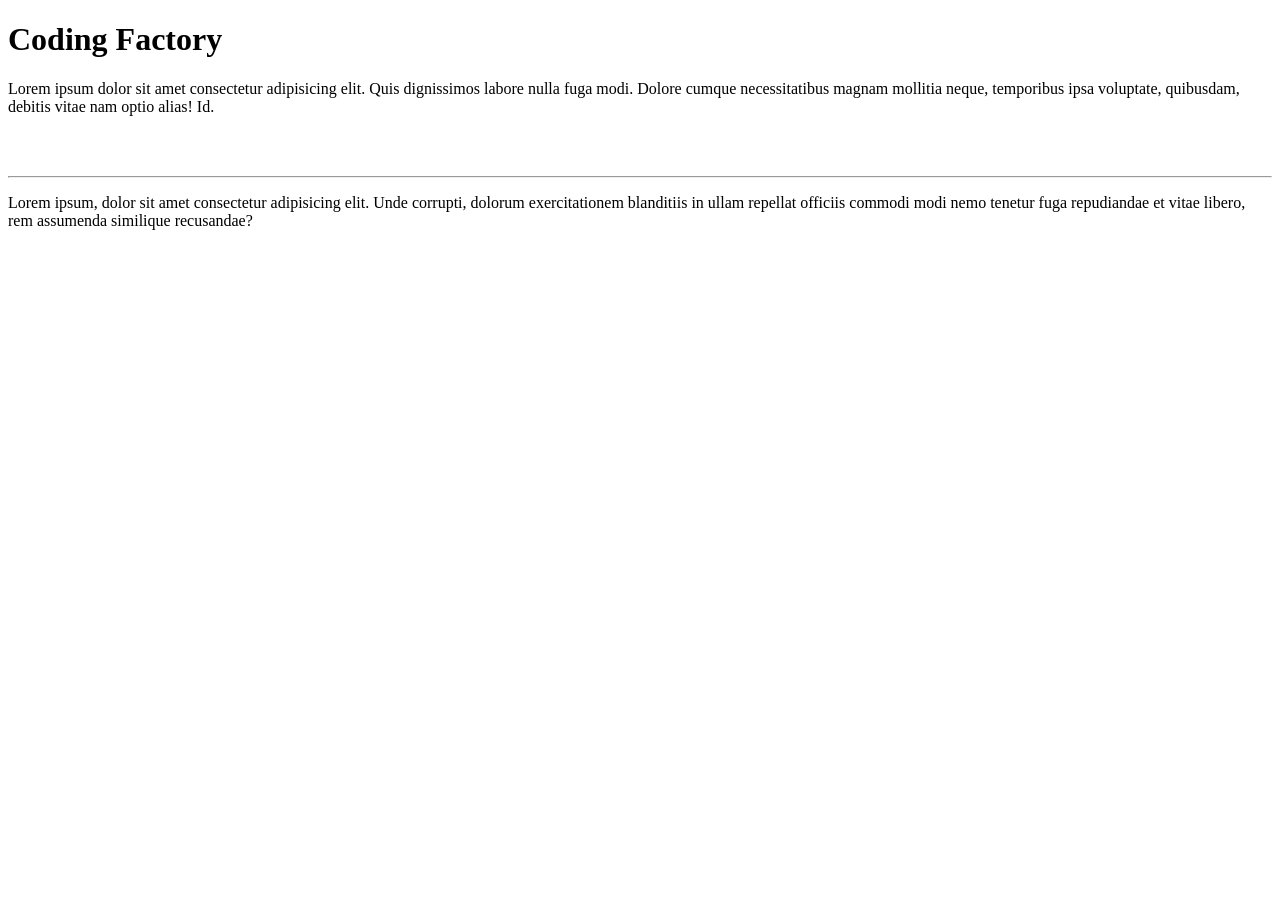
<file: chapter1/index.html>
<!DOCTYPE html>
<html lang="en">
<head>
    <meta charset="UTF-8">
    <meta name="viewport" content="width=device-width, initial-scale=1.0">
    <title>Coding Factory First Page</title>
</head>
<body>
    <!-- 1ο section -->
    <h1>Coding Factory</h1>
    <p>Lorem ipsum dolor sit amet consectetur adipisicing elit. Quis dignissimos labore nulla fuga modi. Dolore cumque necessitatibus magnam mollitia neque, temporibus ipsa voluptate, quibusdam, debitis vitae nam optio alias! Id.</p>

    <br>
    <br>
    <hr>
    
    <p>Lorem ipsum, dolor sit amet consectetur adipisicing elit. Unde corrupti, dolorum exercitationem blanditiis in ullam repellat officiis commodi modi nemo tenetur fuga repudiandae et vitae libero, rem assumenda similique recusandae?</p>
</body>
</html>
</file>
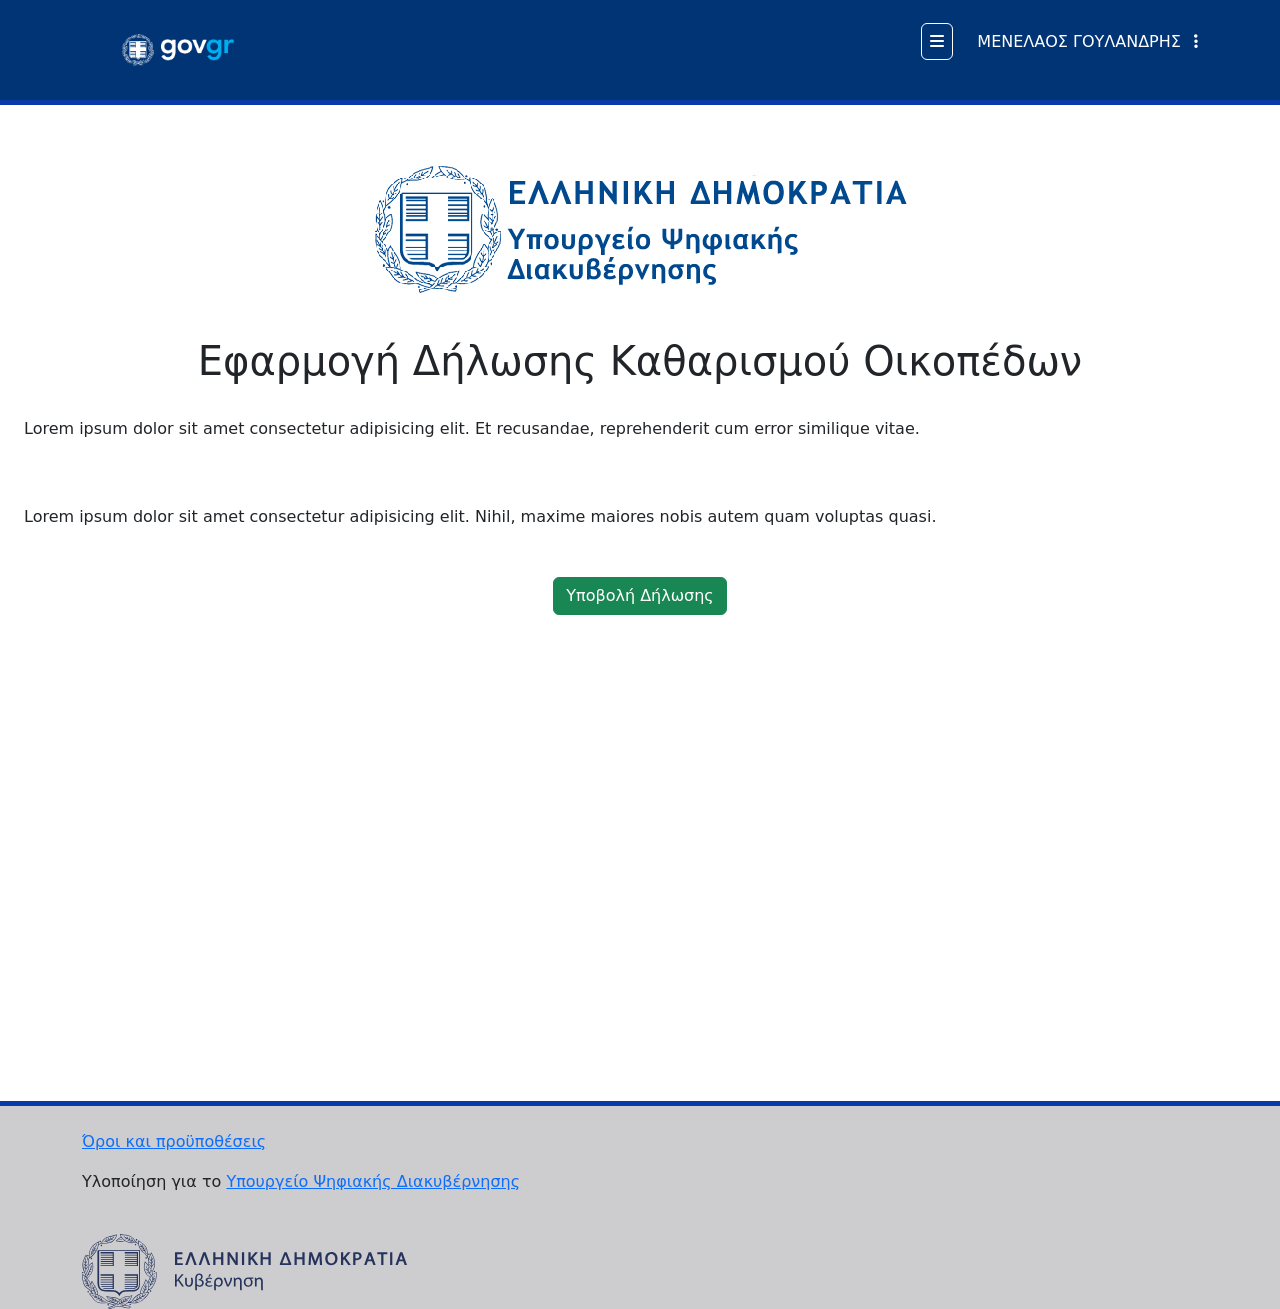
<file: chapter1/bootstrap/app-gov-gr/index.html>
<!DOCTYPE html>
<html lang="el">

<head>
  <meta charset="UTF-8">
  <meta name="viewport" content="width=device-width, initial-scale=1.0">

  <title>Gov App Bootstrap</title>

  <!-- Bootstrap -->
  <link href="https://cdn.jsdelivr.net/npm/bootstrap@5.3.7/dist/css/bootstrap.min.css" rel="stylesheet">

  <!-- Font Awesome -->
  <link rel="stylesheet" href="https://cdnjs.cloudflare.com/ajax/libs/font-awesome/6.7.1/css/all.min.css">

  <!-- Custom CSS -->
  <link rel="stylesheet" href="./styles/styles.css">

</head>

<body>

  <!-- HEADER -->
  <header class="bg-gov border-bottom border-5 border-bottom-gov">

    <div class="container-lg">

      <div class="d-flex justify-content-between align-items-center">

        <!-- Logo -->
        <div>
          <img src="./images/gov_gr-thumb-540.png" alt="gov" style="height:100px;">
        </div>

        <!-- Navigation -->
        <nav>

          <ul class="d-flex align-items-center gap-4 list-unstyled">

            <li>
              <span class="border border-white rounded p-2 text-white">
                <i class="fa-solid fa-bars"></i>
              </span>
            </li>

            <li>

              <span class="text-white">
                ΜΕΝΕΛΑΟΣ ΓΟΥΛΑΝΔΡΗΣ
              </span>

              <span class="text-white ms-2">
                <i class="fa-solid fa-ellipsis-vertical"></i>
              </span>

            </li>

          </ul>

        </nav>

      </div>

    </div>

  </header>

  <!-- MAIN CONTENT -->
  <main class="mt-5 min-vh-100">

    <div class="text-center">
      <img src="./images/logo_el.png" alt="logo">
    </div>

    <section class="mt-4">

      <h1 class="text-center">
        Εφαρμογή Δήλωσης Καθαρισμού Οικοπέδων
      </h1>

      <p class="p-4">
        Lorem ipsum dolor sit amet consectetur adipisicing elit.
        Et recusandae, reprehenderit cum error similique vitae.
      </p>

      <p class="p-4">
        Lorem ipsum dolor sit amet consectetur adipisicing elit.
        Nihil, maxime maiores nobis autem quam voluptas quasi.
      </p>

      <div class="text-center mt-4">

        <a class="btn btn-success" href="./pages/form-1.html" role="button">
          Υποβολή Δήλωσης
        </a>

      </div>

    </section>

  </main>

  <!-- FOOTER -->
  <footer class="bg-footer border-top border-5 border-top-gov mt-5">

    <div class="container">

      <div class="row align-items-center">

        <div class="col-md-6 py-4">

          <p>
            <a href="#">
              Όροι και προϋποθέσεις
            </a>
          </p>

          <p>
            Υλοποίηση για το
            <a href="#">
              Υπουργείο Ψηφιακής Διακυβέρνησης
            </a>
          </p>

        </div>

        <div class-col-md-6 py-4>

          <img src="./images/government-logo2.svg" alt="gov logo" style="height:75px;">

        </div>

      </div>

    </div>

  </footer>

  <!-- Bootstrap JS -->
  <script src="https://cdn.jsdelivr.net/npm/bootstrap@5.3.7/dist/js/bootstrap.bundle.min.js">
  </script>

</body>

</html>
</file>
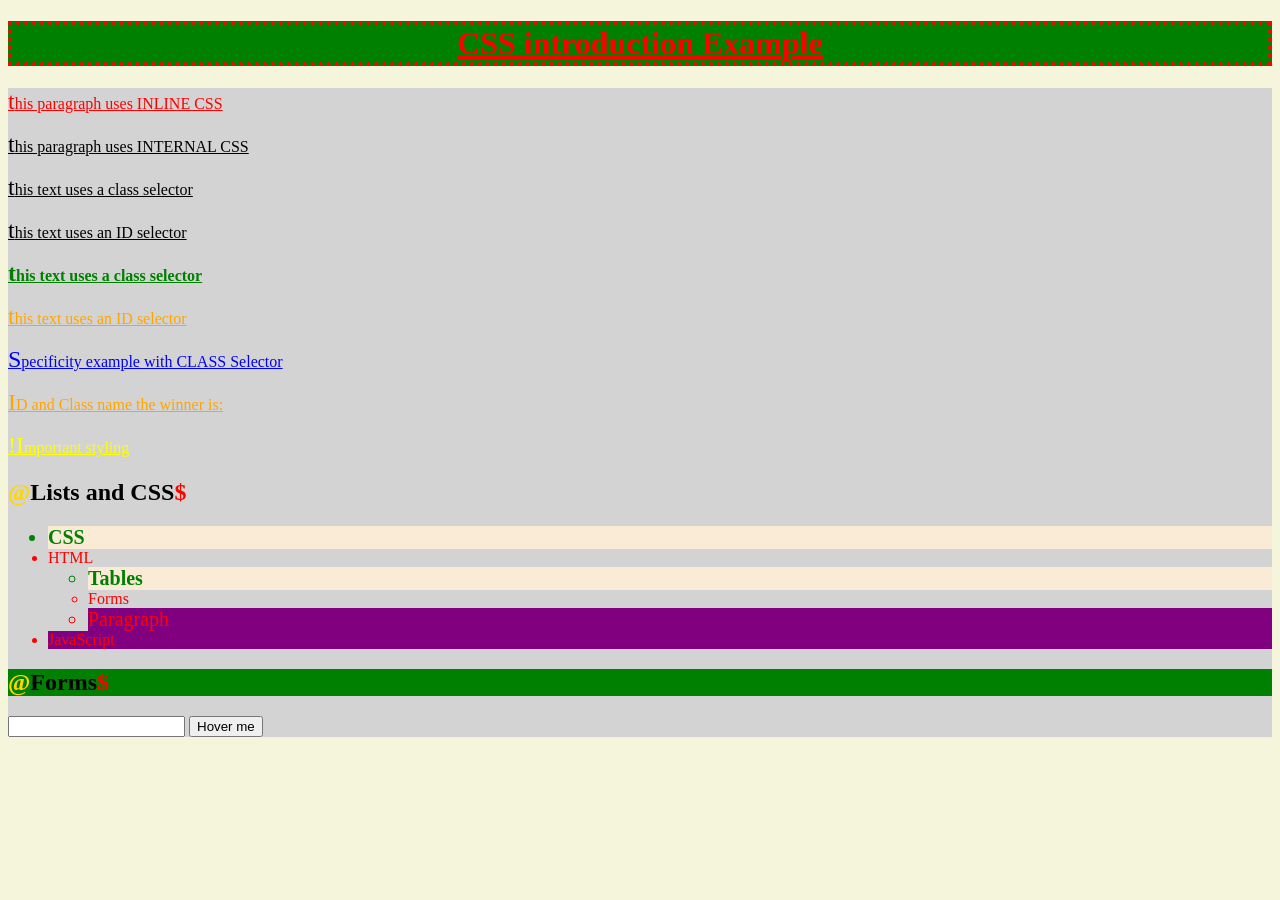
<file: chapter1/2-CSS-basic-style.html>
<!DOCTYPE html>
<html lang="en">
<head>
    <meta charset="UTF-8">
    <meta name="viewport" content="width=device-width, initial-scale=1.0">
    <title>Document</title>

    <style>
        h1 {
            color: red;
            background-color: green;
        }
    </style>
    <link rel="stylesheet" href="./css/2-CCS-basic-style.css">
</head>
<body>
    <h1 class="main-title bg-green border-red">CSS introduction Example</h1>
    <div class="container">
    <p style="color:red">
        this paragraph uses INLINE CSS
    </p>

    <p>
        this paragraph uses INTERNAL CSS
    </p>

    <p>
        this text uses a class selector
    </p>

    <p>
        this text uses an ID selector
    </p>

    <p class="highlight">
        this text uses a class selector
    </p>

    <p id="unique">
        this text uses an ID selector
    </p>

    <p class="special">
        Specificity example with CLASS Selector
    </p>

    <p id="unique" class="special">
        ID and Class name the winner is:
    </p>

    <p class="important-text" style="color:red">!Important styling</p>

    <h2>Lists and CSS</h2>
    <ul class="list-lesson">
        <li>CSS</li>
        <li>HTML</li>
            <ul>
                <li>Tables</li>
                <li>Forms</li>
                <li>Paragraph</li>
            </ul>
        <li>JavaScript</li>
    </ul>

    <h2 class="bg-green">Forms</h2>
    <input type:text>
    <button>Hover me</button>
    </div>
</body>
</html>
</file>
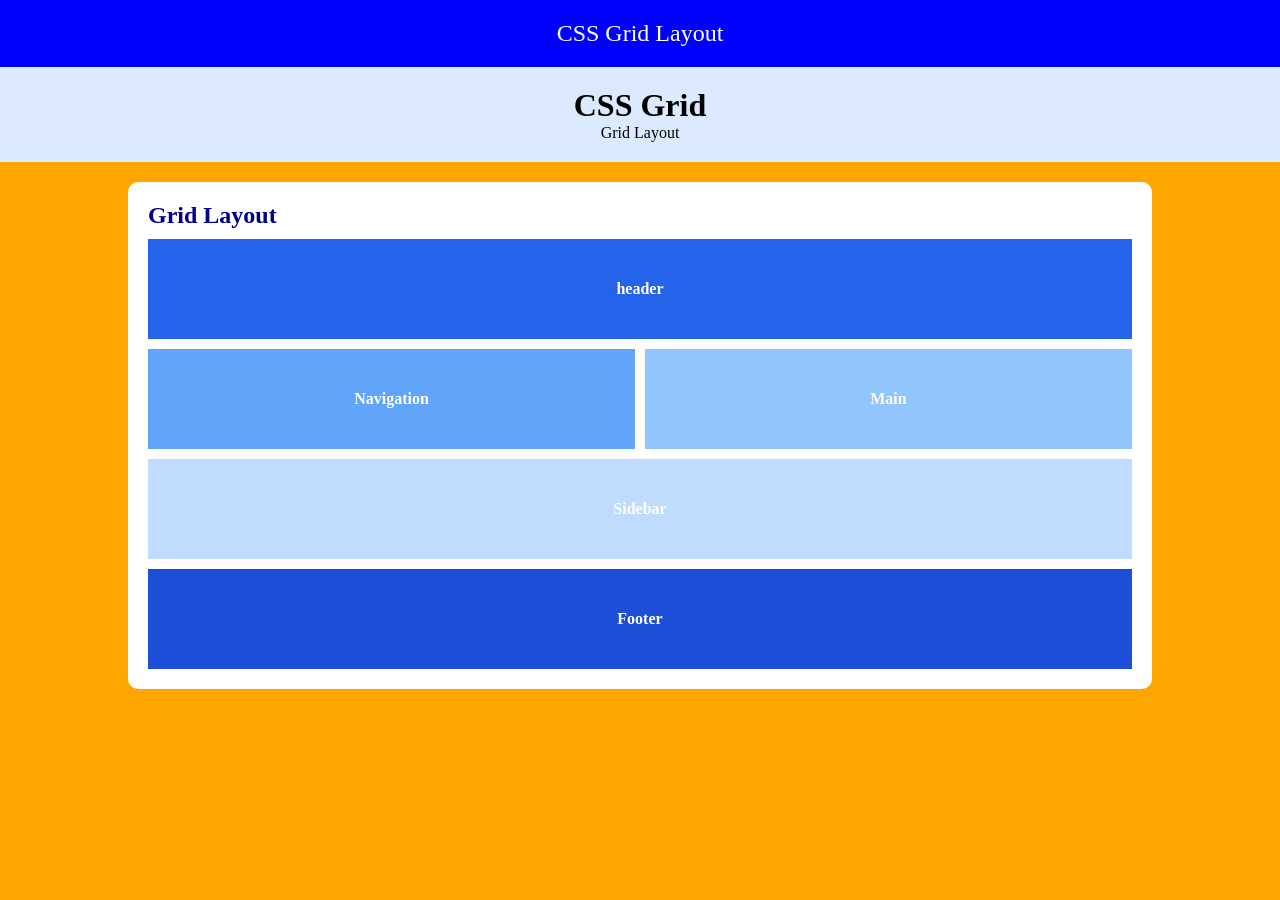
<file: chapter1/5-CSS-Grid-Responsive.html>
<!DOCTYPE html>
<html lang="en">
<head>
    <meta charset="UTF-8">
    <meta name="viewport" content="width=device-width, initial-scale=1.0">
    <title>Document</title>
    <link rel="stylesheet" href="./css/5-CSS-Grid-Responsive.css">
</head>
<body>
    <nav>
        CSS Grid Layout
    </nav>
    <header>
        <h1>CSS Grid</h1>

        <p>Grid Layout</p>
    </header>

    <!-- Grid Layout -->
     <main>
        <section>
            <h2>Grid Layout</h2>
            <div class="grid-container">
                <div class="grid-header">
                    header
                </div>

                <div class="grid-navigation">
                    Navigation
                </div>

                <div class="grid-main">
                    Main
                </div>

                <div class="grid-sidebar">
                    Sidebar
                </div>

                <div class="grid-footer">
                    Footer
                </div>
            </div>    
        </section>
     </main>

</body>

</html>
</file>
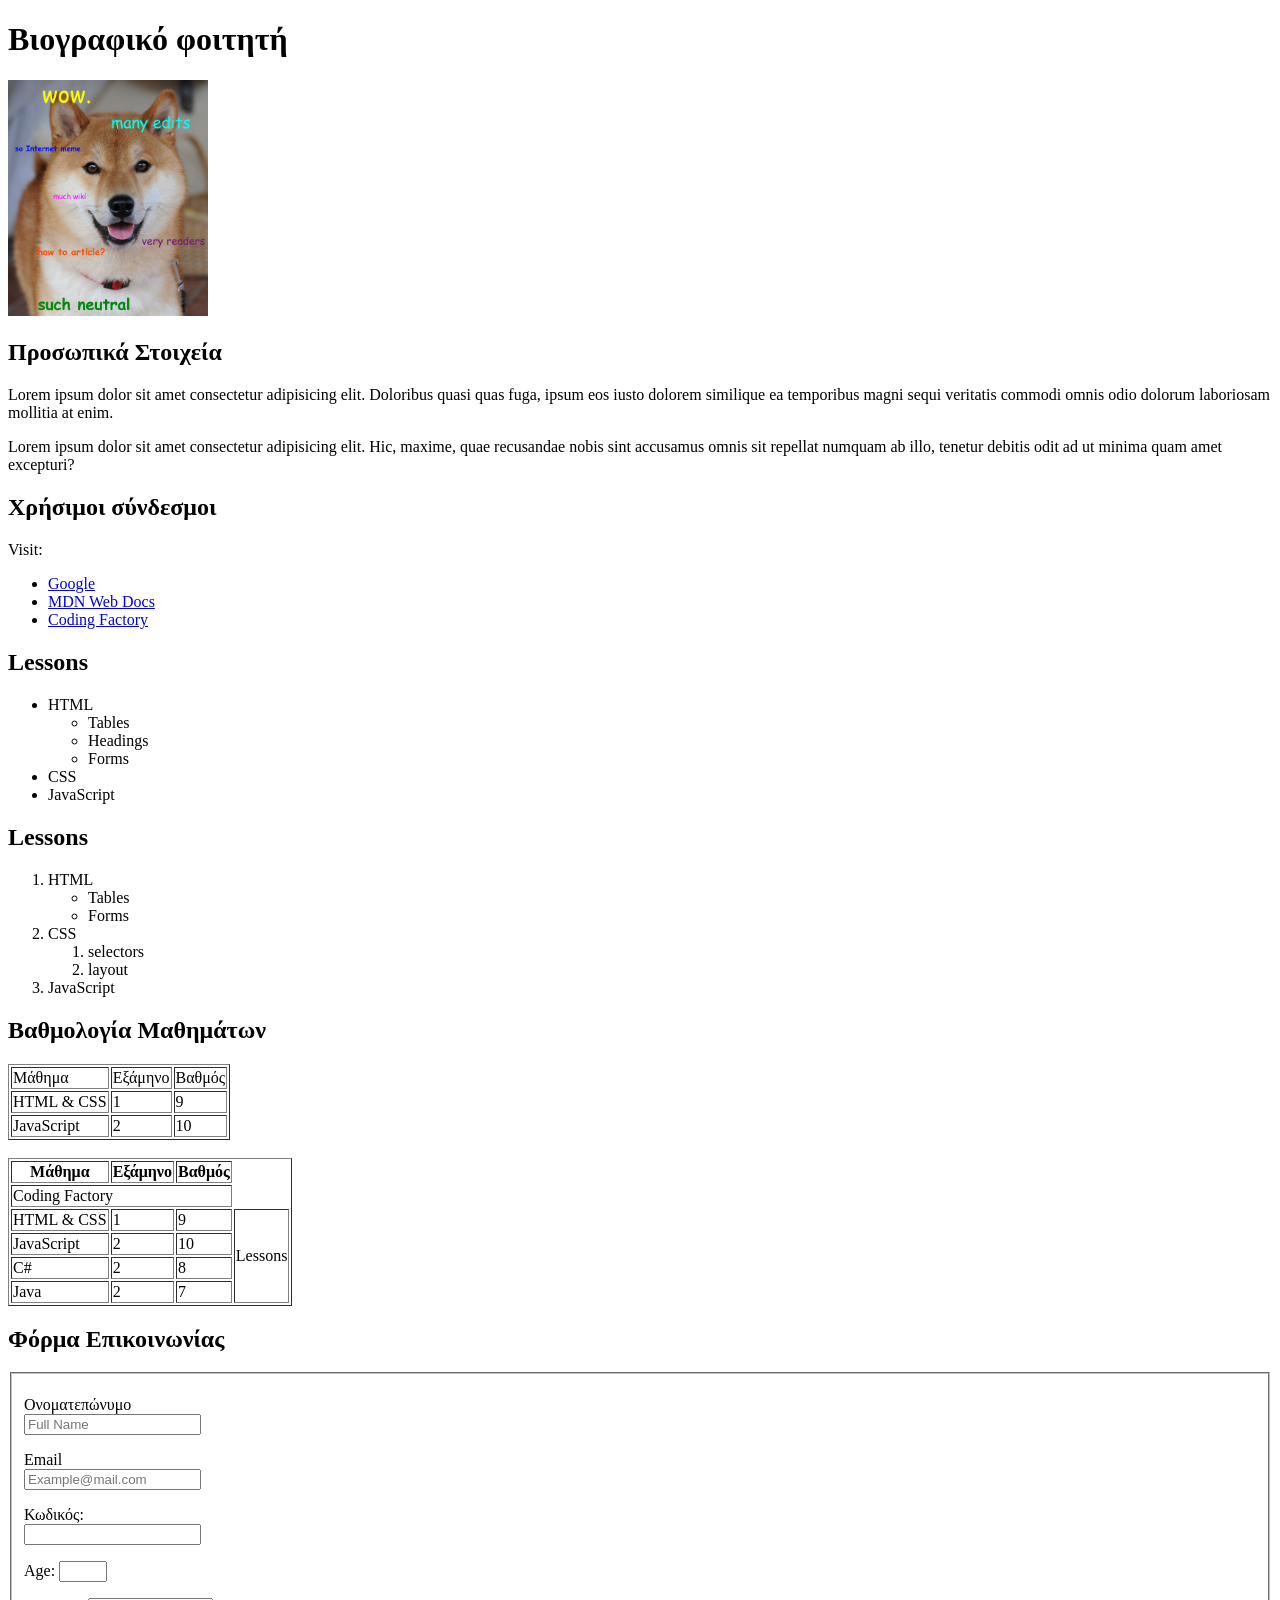
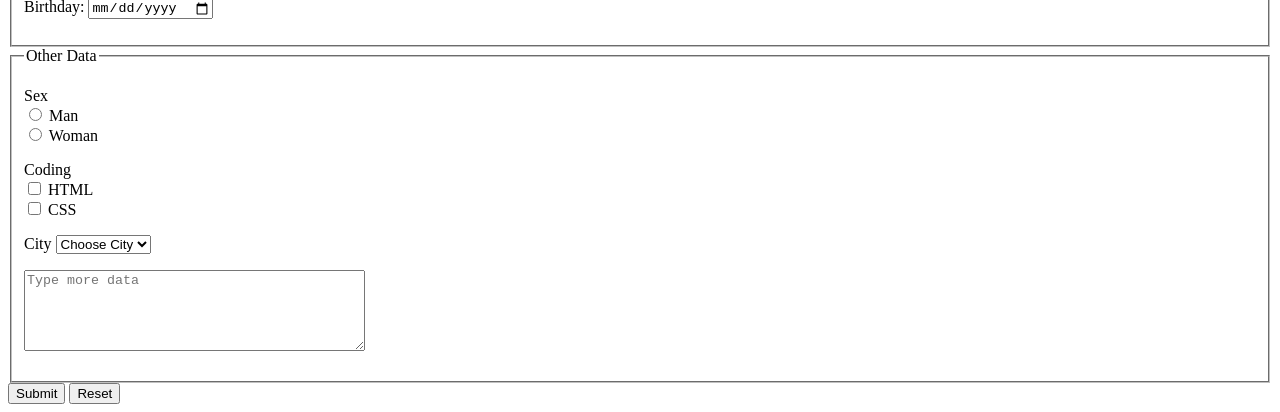
<file: chapter1/HTML-Intro.html>
<!DOCTYPE html>
<html lang="en">
<head>
    <meta charset="UTF-8">
    <meta name="viewport" content="width=<device-width>, initial-scale=1.0">
    <title>Document</title>
</head>
<body>
    <h1>Βιογραφικό φοιτητή</h1>

    <img src="../img/Doge_homemade_meme.jpg" alt="funny dog picture" width="200" height="auto">
    <h2>Προσωπικά Στοιχεία</h2>

    <p>Lorem ipsum dolor sit amet consectetur adipisicing elit. Doloribus quasi quas fuga, ipsum eos iusto dolorem similique ea temporibus magni sequi veritatis commodi omnis odio dolorum laboriosam mollitia at enim.</p>

    <p>Lorem ipsum dolor sit amet consectetur adipisicing elit. Hic, maxime, quae recusandae nobis sint accusamus omnis sit repellat numquam ab illo, tenetur debitis odit ad ut minima quam amet excepturi?</p>

    <h2>Χρήσιμοι σύνδεσμοι</h2>
    <p>Visit:</p>

    <ul>
        <li>
            <a href="https://www.google.com" target="_blank">Google</a>
        </li>
        <li>
            <a href="https://developer.mozilla.org/en-US/" target="_blank">MDN Web Docs</a>
        </li>
        <li>
            <a href="https://diaviou.aueb.gr/programs/coding-factory" target="_blank">Coding Factory</a>
        </li>
    </ul>

    <h2>Lessons</h2>

    <ul>
        <li>
            HTML
            <ul>
                <li>Tables</li>
                <li>Headings</li>
                <li>Forms</li>
            </ul>
        </li>
        <li>CSS</li>
        <li>JavaScript</li>
    </ul>

    <h2>Lessons</h2>

    <ol>
        <li>HTML
            <ul>
                <li>Tables</li>
                <li>Forms</li>
            </ul>
        </li>
        <li>CSS
            <ol>
                <li>selectors</li>
                <li>layout</li>
            </ol>
        </li>
        <li>JavaScript</li>
    </ol>

    <h2>Βαθμολογία Μαθημάτων</h2>

    <table border="1">
        <tr>
            <td>Μάθημα</td>
            <td>Εξάμηνο</td>
            <td>Βαθμός</td>
        </tr>
        <tr>
            <td>HTML & CSS</td>
            <td>1</td>
            <td>9</td>
        </tr>
        <tr>
            <td>JavaScript</td>
            <td>2</td>
            <td>10</td>
        </tr>
    </table>

    <br>

    <table border="1">
        <thead>
            <tr>
                <th>Μάθημα</th>
                <th>Εξάμηνο</th>
                <th>Βαθμός</th>
            </tr>
            <tr>       
            <td colspan="3">
                Coding Factory
            </td>    
            </tr>     
        </thead>
        
        <tbody>
            <tr>
                <td>HTML & CSS</td>
                <td>1</td>
                <td>9</td>
                <td rowspan="4">Lessons</td>
            </tr>
            <tr>
                <td>JavaScript</td>
                <td>2</td>
                <td>10</td>
            </tr>
            <tr>
                <td>C#</td>
                <td>2</td>
                <td>8</td>
            </tr>
            <tr>
                <td>Java</td>
                <td>2</td>
                <td>7</td>
            </tr>
        </tbody>
    </table>

    <h2>Φόρμα Επικοινωνίας</h2>

    <form>
        <fieldset>
            <p>
                <label for="fldFullname">Ονοματεπώνυμο</label>  
                <br>      
                <input type="text" name="fullname" id="fldFullname" placeholder="Full Name">
            </p>
            
            <p>
                <label for="fldEmail">Email</label>
                <br>
                <input type="email" name="email" id="fldEmail" placeholder="Example@mail.com">
            </p>

            <p>
                <label for="fldPassword">Κωδικός:</label>
                <br>
                <input type="password" name="password" id="fldPassword">
            </p>

            <p>
                <label for="fldage">Age:</label>
                <input type="number" id="age" min="20" max="40">
            </p>

            <p>
                <label for="fldBirthday">Birthday:</label>
                <input type="date" name="birthday" id="fldBirthday">
            </p>
        </fieldset>

        <fieldset>
            <legend>Other Data</legend>
            <p>Sex
                <br>
                <input type="radio" name="gender" id="fldMale">
                <label for="fldMale">Man</label>
            

                <br>

                <input type="radio" name="gender" id="fldFemale">
                <label for="fldFemale">Woman</label>
            </p>

            <p>
                Coding
                <br>
                <input type="checkbox" id="fldHtml" value="html">
                <label for="fldHtml">HTML</label>

            
                <br>
                <input type="checkbox" if="fldCss" value="css">
                <label for="fldcss">CSS</label>
            </p>

            <p>
                <label for="fldCity">City</label>
                <select id="fldCity">
                    <option value="" selected default>Choose City</option>
                    <option value="athens">Athens</option>
                    <option value="london">London</option>
                </select>
            </p>

            <p>
                <textarea rows="5" cols="40" placeholder="Type more data"></textarea>
            </p>
        </fieldset>
        <button type="submit">Submit</button>
        <button type="reset">Reset</button>
    </form>
</body>
</html>
</file>
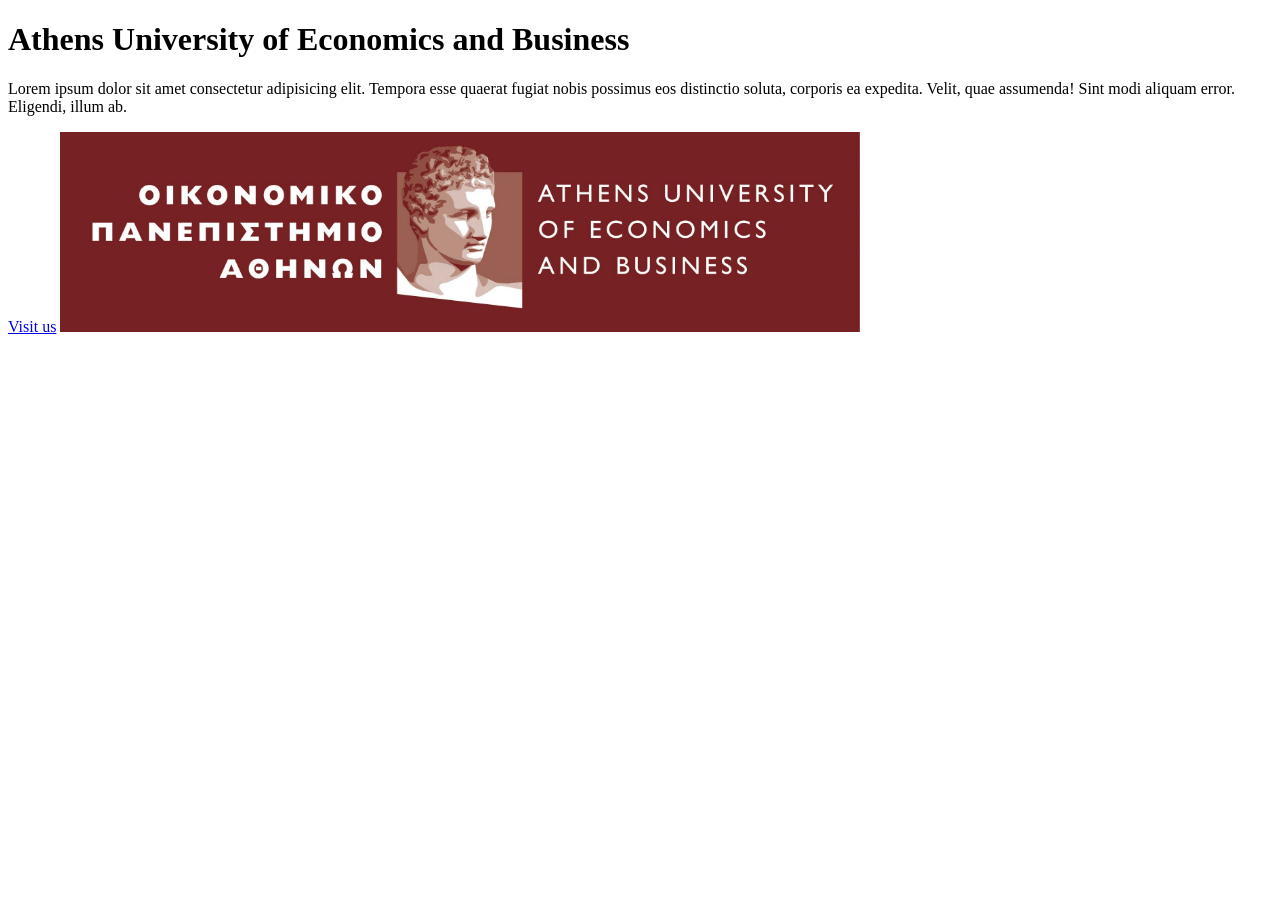
<file: chapter1/links and images.html>
<!DOCTYPE html>
<html lang="en">
<head>
    <meta charset="UTF-8">
    <meta name="viewport" content="width=device-width, initial-scale=1.0">
    <title>AUEB</title>
</head>
<body>
    <h1>Athens University of Economics and Business</h1>
    <p>Lorem ipsum dolor sit amet consectetur adipisicing elit. Tempora esse quaerat fugiat nobis possimus eos distinctio soluta, corporis ea expedita. Velit, quae assumenda! Sint modi aliquam error. Eligendi, illum ab.</p>
    <a href="https://www.aueb.gr/" target="_blank">Visit us</a>
    
    <img src="../img/aueb-logo.jpg" alt="AUEB Logo" width="800" height="auto">
</body>
</html>
</file>
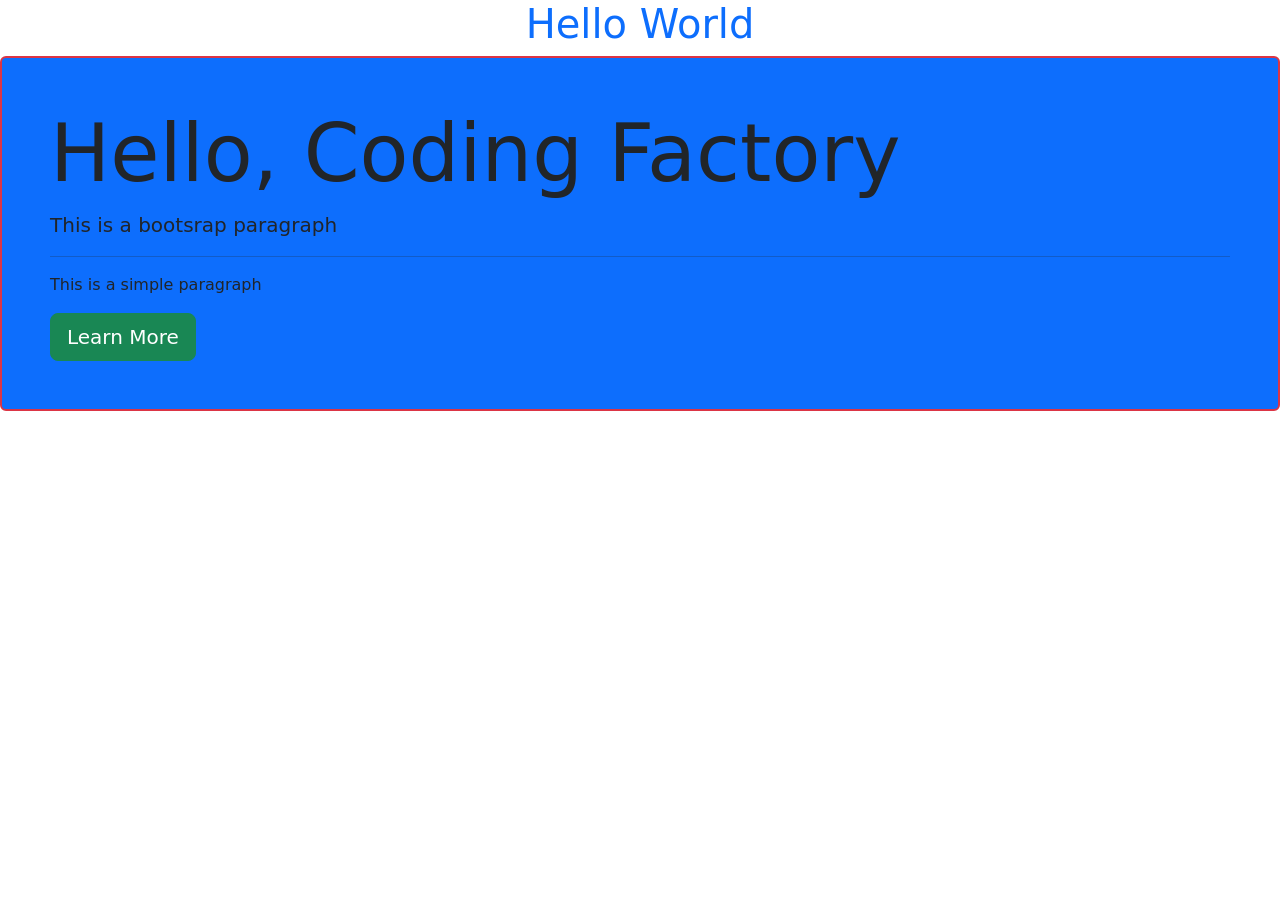
<file: chapter1/bootstrap/example1.html>
<!DOCTYPE html>
<html lang="en">
<head>
    <meta charset="UTF-8">
    <meta name="viewport" content="width=<device-width>, initial-scale=1.0">
    <title>Document</title>
    <link href="https://cdn.jsdelivr.net/npm/bootstrap@5.3.8/dist/css/bootstrap.min.css" rel="stylesheet" integrity="sha384-sRIl4kxILFvY47J16cr9ZwB07vP4J8+LH7qKQnuqkuIAvNWLzeN8tE5YBujZqJLB" crossorigin="anonymous">
</head>
<body>
    <h1 class="text-center text-primary">Hello World</h1>
    <div class="bg-primary border border-danger border-2 rounded-2 p-5">
        <h1 class="display-1">Hello, Coding Factory</h1>
        <p class="lead">This is a bootsrap paragraph</p>
        <hr>
        <p>This is a simple paragraph</p>
        <a class="btn btn-success btn-lg" role="button" href="">Learn More</a>
    </div>
    <script src="https://cdn.jsdelivr.net/npm/bootstrap@5.3.8/dist/js/bootstrap.bundle.min.js" integrity="sha384-FKyoEForCGlyvwx9Hj09JcYn3nv7wiPVlz7YYwJrWVcXK/BmnVDxM+D2scQbITxI" crossorigin="anonymous"></script>
</body>
</html>
</file>
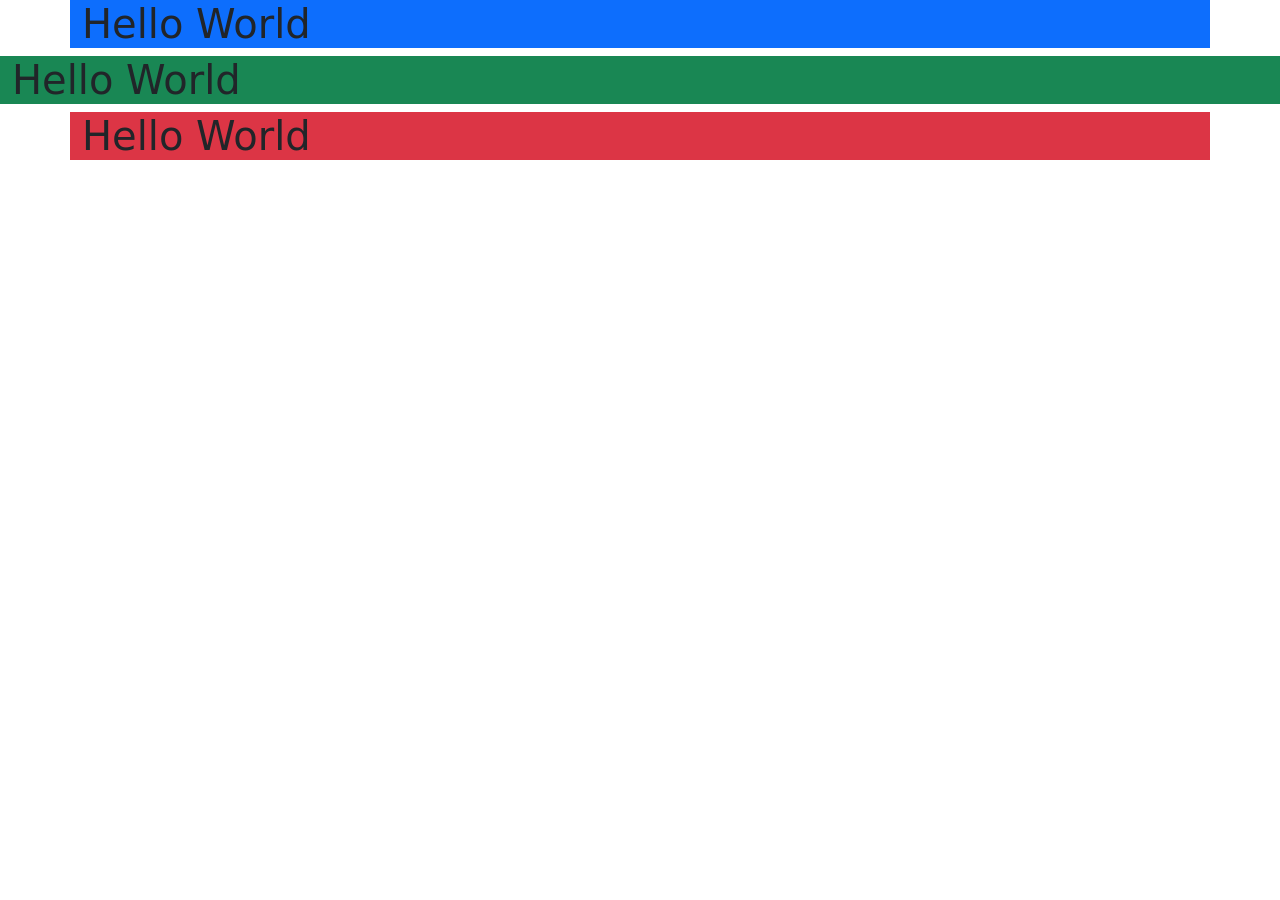
<file: chapter1/bootstrap/example2.html>
<!doctype html>
<html lang="en">
  <head>
    <meta charset="utf-8">
    <meta name="viewport" content="width=device-width, initial-scale=1">
    <title>Bootstrap demo</title>
    <link href="https://cdn.jsdelivr.net/npm/bootstrap@5.3.8/dist/css/bootstrap.min.css" rel="stylesheet" integrity="sha384-sRIl4kxILFvY47J16cr9ZwB07vP4J8+LH7qKQnuqkuIAvNWLzeN8tE5YBujZqJLB" crossorigin="anonymous">
  </head>
  <body>
    
    <div class="bg-primary container-lg">
        <h1>Hello World</h1>
    </div>

    <div class="bg-success container-fluid">
        <h1>Hello World</h1>
    </div>

    <div class="bg-danger container">
        <h1>Hello World</h1>
    </div>

    <script src="https://cdn.jsdelivr.net/npm/bootstrap@5.3.8/dist/js/bootstrap.bundle.min.js" integrity="sha384-FKyoEForCGlyvwx9Hj09JcYn3nv7wiPVlz7YYwJrWVcXK/BmnVDxM+D2scQbITxI" crossorigin="anonymous"></script>
  </body>
</html>
</file>
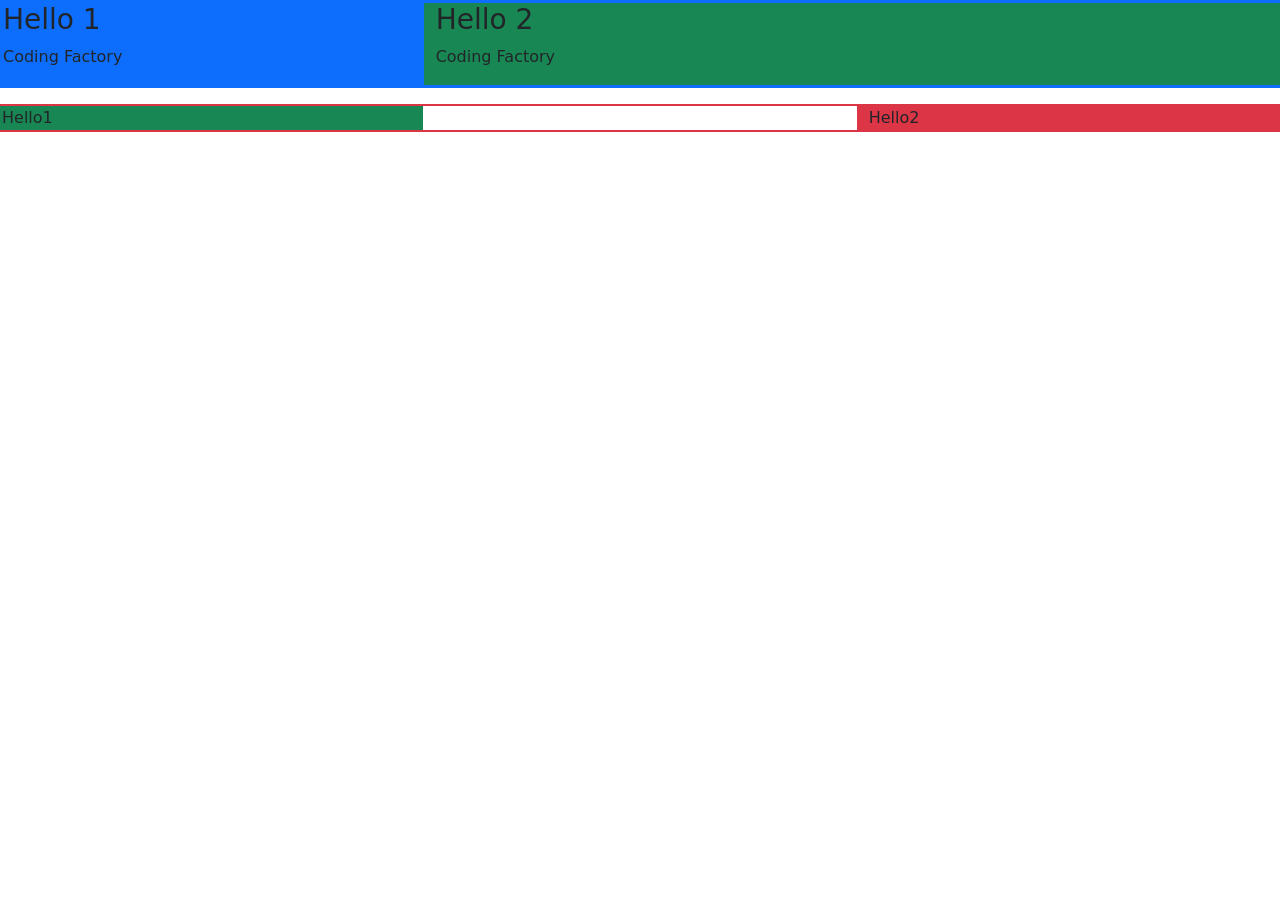
<file: chapter1/bootstrap/example3.html>
<!doctype html>
<html lang="en">
  <head>
    <meta charset="utf-8">
    <meta name="viewport" content="width=device-width, initial-scale=1">
    <title>Bootstrap demo</title>
    <link href="https://cdn.jsdelivr.net/npm/bootstrap@5.3.8/dist/css/bootstrap.min.css" rel="stylesheet" integrity="sha384-sRIl4kxILFvY47J16cr9ZwB07vP4J8+LH7qKQnuqkuIAvNWLzeN8tE5YBujZqJLB" crossorigin="anonymous">
  </head>
  <body>
    
    <div class="row border border-primary border-3 mb-3">
        <div class="bg-primary col-lg-4 col-md-6">
            <h3>Hello 1</h3>
            <p>Coding Factory</p>
        </div>

        <div class="bg-success col-lg-8 col-md-6">
            <h3>Hello 2</h3>
            <p>Coding Factory</p>
        </div>
    </div>

    <div class="border border-2 border-danger row justify-content-between">
        <div class="bg-success col-4">
            Hello1
        </div>

        <div class="bg-danger col-4">
            Hello2
        </div>
    </div>

    <script src="https://cdn.jsdelivr.net/npm/bootstrap@5.3.8/dist/js/bootstrap.bundle.min.js" integrity="sha384-FKyoEForCGlyvwx9Hj09JcYn3nv7wiPVlz7YYwJrWVcXK/BmnVDxM+D2scQbITxI" crossorigin="anonymous"></script>
  </body>
</html>
</file>
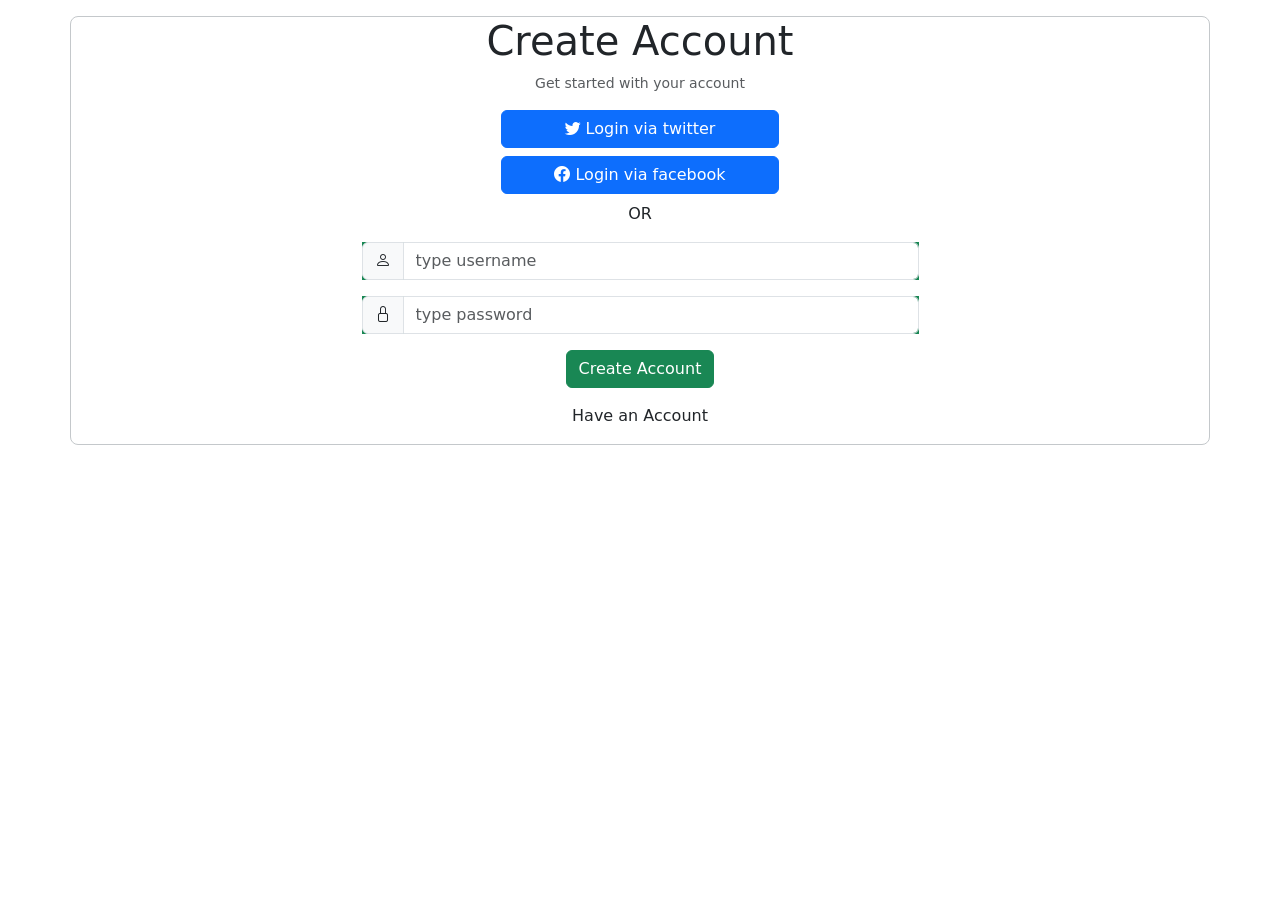
<file: chapter1/bootstrap/example4.html>
<!doctype html>
<html lang="en">
  <head>
    <meta charset="utf-8">
    <meta name="viewport" content="width=device-width, initial-scale=1">
    <title>Bootstrap demo</title>
    <link href="https://cdn.jsdelivr.net/npm/bootstrap@5.3.8/dist/css/bootstrap.min.css" rel="stylesheet" integrity="sha384-sRIl4kxILFvY47J16cr9ZwB07vP4J8+LH7qKQnuqkuIAvNWLzeN8tE5YBujZqJLB" crossorigin="anonymous">
    <link rel="stylesheet" href="https://cdn.jsdelivr.net/npm/bootstrap-icons@1.13.1/font/bootstrap-icons.min.css">
  </head>
  <body>
    
    <div class="container-md border border-secondary-subtle rounded-3 mt-3" >
        <div class="h1 text-center">Create Account</div>
        <div class="text-center small text-muted mb-3">Get started with your account</div>

        <div class="text-center mb-2">
            <a class="btn btn-primary col-xl-3 col-lg-4 col-md-5 col-sm-6" href="" role="button"> <i class="bi bi-twitter"></i> Login via twitter</a>
        </div>

        <div class="text-center mb-2">
            <a href="" class="btn btn-primary col-xl-3 col-lg-4 col-md-5 col-sm-6" href="" role="button"> <i class="bi bi-facebook"></i> Login via facebook</a>
        </div>

        <div class="text-center mb-3">
            <span>OR</span>
        </div>

        <form>
            <div class="mb-3 bg-success w-50 mx-auto input-group">
                <span class="input-group-text"><i class="bi bi-person"></i></span>
                <input class="form-control" type="text" placeholder="type username">
            </div>

            <div class="mb-3 bg-success w-50 mx-auto input-group">
                <span class="input-group-text"><i class="bi bi-lock"></i></span>
                <input class="form-control" type="password" placeholder="type password">
            </div>

            <div class="text-center mb-3">
                <button class="btn btn-success">
                    Create Account
                </button>
            </div>
        </form>

        <div class="text-center mb-3">
            <span>Have an Account</span>
        </div>
    </div>

    <script src="https://cdn.jsdelivr.net/npm/bootstrap@5.3.8/dist/js/bootstrap.bundle.min.js" integrity="sha384-FKyoEForCGlyvwx9Hj09JcYn3nv7wiPVlz7YYwJrWVcXK/BmnVDxM+D2scQbITxI" crossorigin="anonymous"></script>
  </body>
</html>
</file>
<file: chapter1/bootstrap/app-gov-gr/styles/styles.css>
:root {
    --gov-blue: #003475;
    --blue: #083aa9;
    --green: #006736;
    --lightgrey-300: #cdccce;
}

.bg-gov {
    background-color: var(--gov-blue);
}

.border-bottom-gov {
    border-color: var(--blue) !important;
}

/* Footer Styling */
.bg-footer {
    background-color: var(--lightgrey-300);
}

.border-top-gov {
    border-color: var(--blue)!important;
}

/* Styling Stepper */
.stepper {
    width: 40px;
    height: 40px;
    background-color: lightgray;
    border-radius: 50%;
    text-align: center;
    line-height: 40px;
}

.active-step {
    background-color: var(--gov-blue);
    color: white;
}
</file>
<file: chapter1/css/2-CCS-basic-style.css>
body{
    background-color: beige;
}

.main-title {
    text-decoration: underline;
    text-align: center;
}

.highlight {
    color: green;
    font-weight: bold;
}

.container {
    background-color: lightgray;
}

#unique {
    color: orange;
}

.special {
    color: blue;
}

.bg-green {
    background-color: green;
}

.important-text {
    color: yellow !important;
}

.container p {
    text-decoration: underline;
}

.container > ul {
    color: red;
}

input[type="text"] {
    border: 2px solid red;
}

p::first-letter {
    font-size: 24px;
}

h2::before {
    content:"@";
    color: gold;
}

h2::after {
    content:"$";
    color:red;
}

ul li:first-child {
    color: green;
    font-weight: bold;
    background-color: antiquewhite;
}

ul li:last-child {
    color: red;
    background-color: purple;
}

ul li:nth-child(odd){
    font-size: 20px;
}

button:hover {
    background-color: orange;
    cursor: pointer;
}

.border-red {
   /* border: 2px solid red; */
   /* border-bottom: 2px solid red; */
   border-width: 4px;
   border-style: dotted;
    border-color: red;
}
</file>
<file: chapter1/css/5-CSS-Grid-Responsive.css>
* {
    margin: 0;
    padding: 0;
    box-sizing: border-box;
}

body {
    background-color: #f4f4f4;
}

nav {
    background-color: blue;
    text-align: center;
    color: white;
    padding: 20px;
    font-size: x-large;
}

header {
    background-color: #dbeafe;
    text-align: center;
    padding: 20px;
}

main {
    width: 80%;
    background-color: white;
    border-radius: 10px;
    margin: 20px auto;
}

section {
    padding: 20px;
}

h2 {
    color: darkblue;
    margin-bottom: 10px;
}
.grid-container {
    display: grid;
    grid-template-areas: 
    "header header header"
    "nav main sidebar"
    "footer footer footer";
    gap: 10px;
    grid-template-columns: 1fr 3fr 1fr;
    grid-template-rows: 100px 100px 100px;

}

.grid-header {
    grid-area: header;
    background-color: #2563eb;
}

.grid-navigation {
    grid-area: nav;
    background-color: #60a5fa;
}

.grid-main {
    grid-area: main;
    background-color: #93c5fd;
}

.grid-sidebar {
    grid-area: sidebar;
    background-color: #bfdbfe;
}

.grid-footer {
    grid-area: footer;
    background-color: #1d4ed8;
}

.grid-header, .grid-navigation, .grid-main, .grid-sidebar, .grid-footer {
    color: white;
    /* padding: 20px; */
    text-align: center;
    font-weight: bold;
    line-height: 100px;
}

@media (max-width:900px) {
    body {
        background-color: red;
    }

    .grid-container {
    grid-template-areas: 
    "header"
    "nav"
    "main"
    "sidebar"
    "footer";
    grid-template-columns: 100%;
    }
}

@media (min-width: 1200px) and (max-width: 1400px) {
    body {
        background-color: orange;
    }

    .grid-container {
    grid-template-areas: 
    "header header"
    "nav main"
    "sidebar sidebar"
    "footer footer";
    grid-template-columns: 1fr 1fr;
    }
}
</file>
